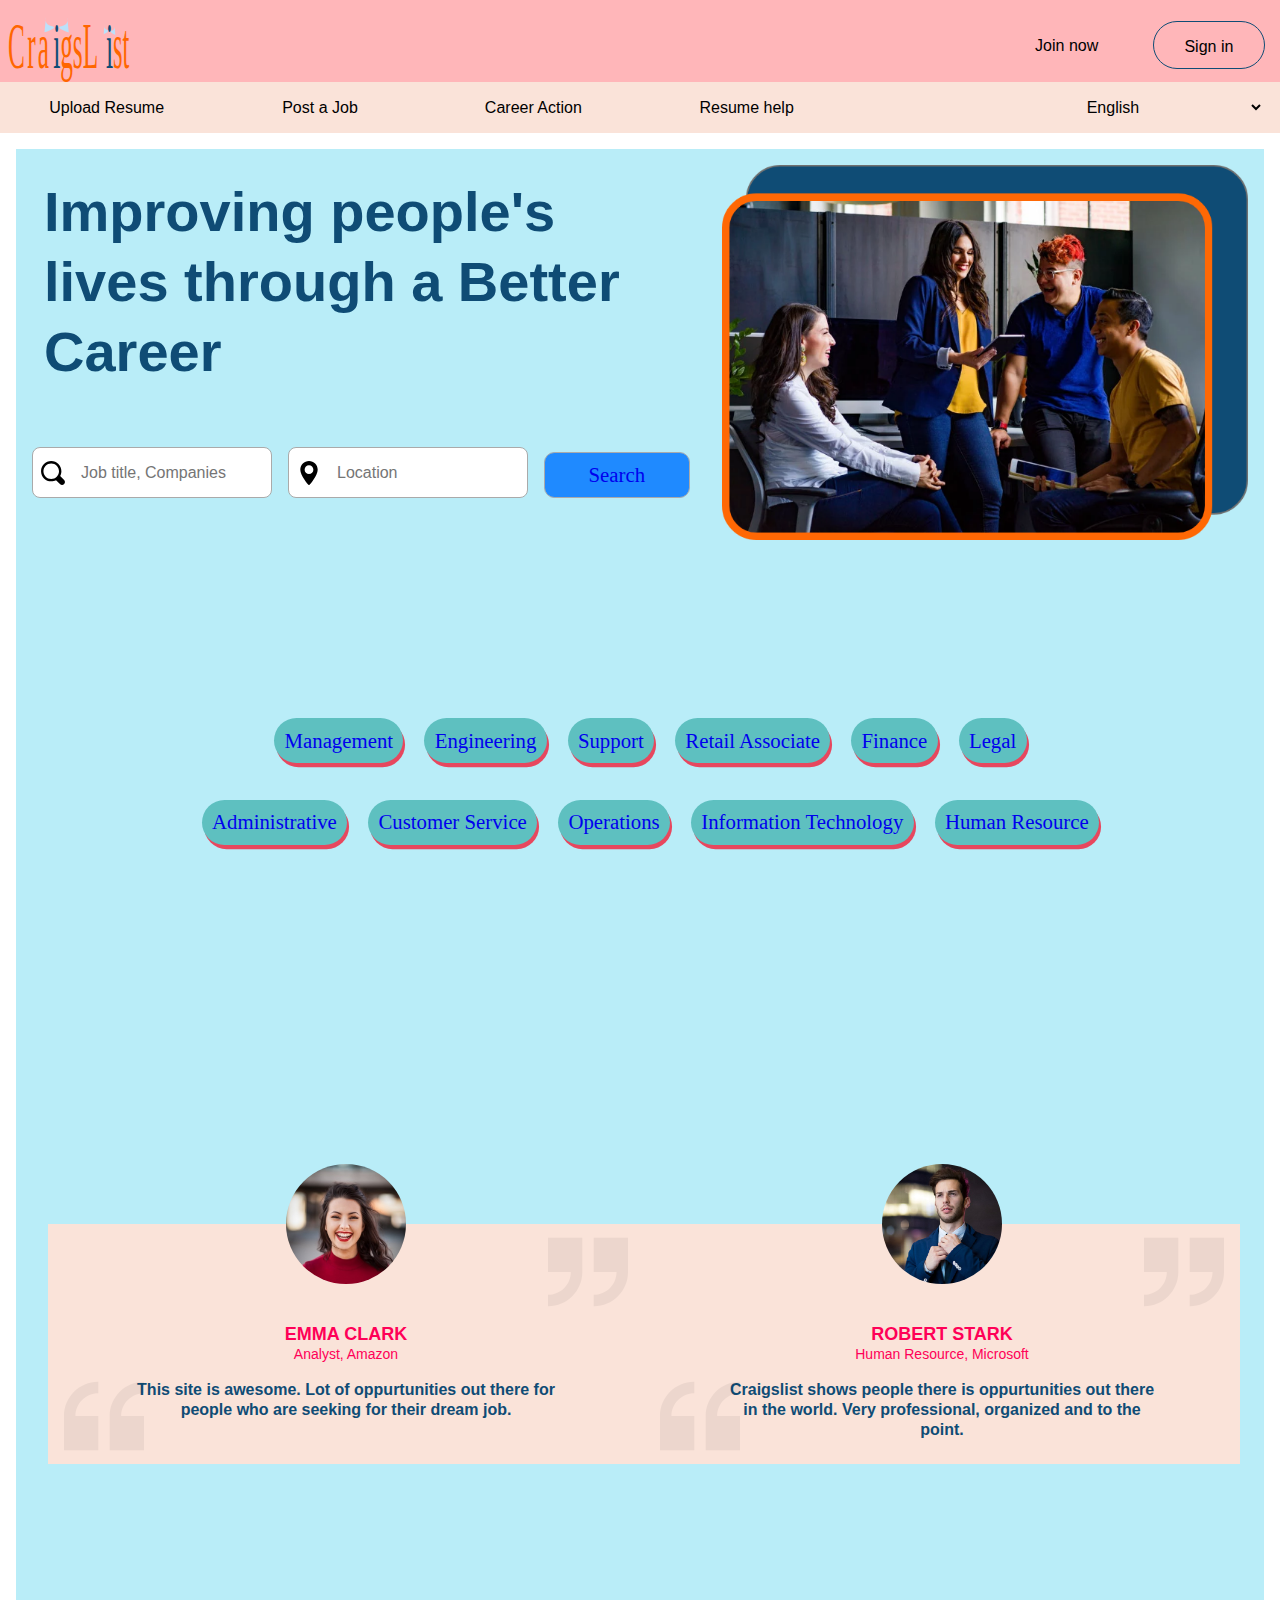
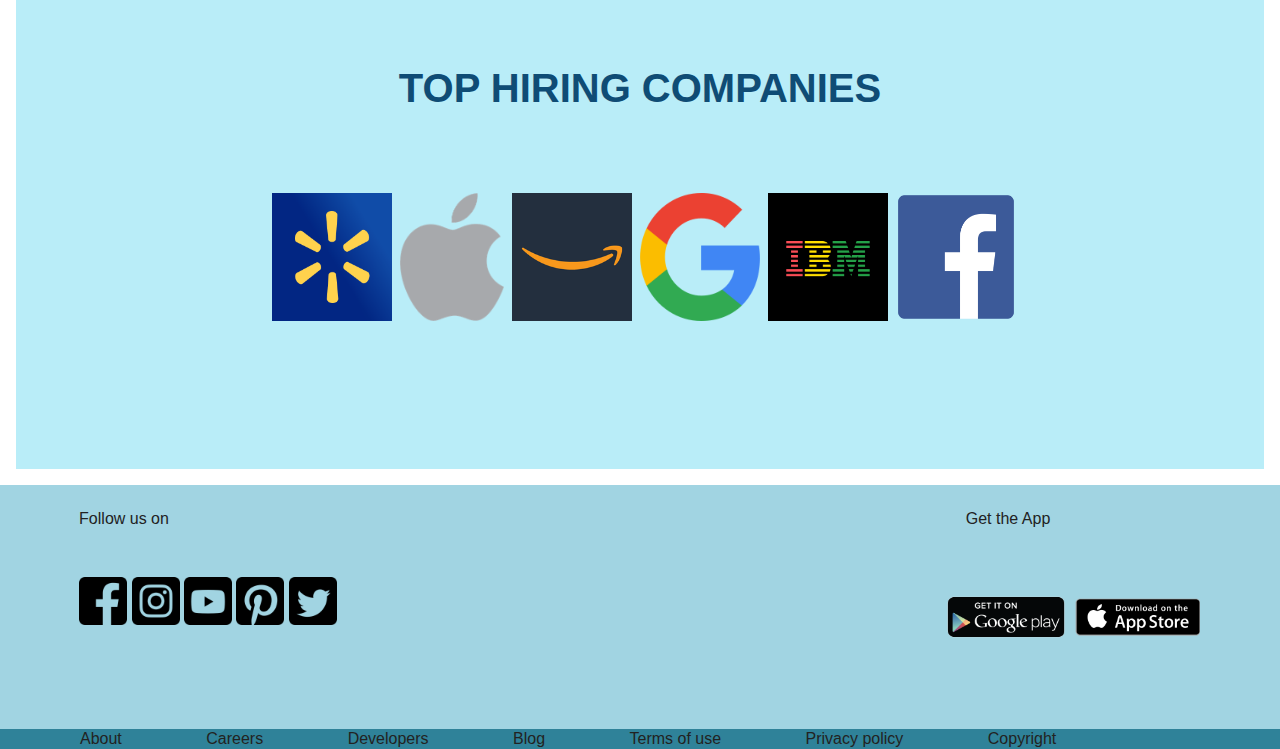
<file: index.html>
<!doctype html>
<html lang="en">
<head>
    <meta charset="utf-8">
    <meta name="viewport" content="width=device-width, initial-scale=1.0">
    <title>Craigslist</title>
    <meta name="author" content="Janusha Sridhar">
    <meta name="description" content="Job portal">
    <link rel="icon" href= "image/favicon.ico" type="image/x-icon">
    <link rel="stylesheet" href="css/reset.css">
    <link rel="stylesheet" href="css/main.css">
</head>
<body>
    <header>	
		<section class="container-header">
			<div class = "header-logo"><a href="index.html"><img class="logo" src="./image/logo.svg" alt="craigslist-logo"></a></div>
            <button type="submit" class = "header-join-now join-now">Join now</div>
            <button type="submit" class = "header-sign-in sign-in">Sign in</button>
		</section>
		<section class="container-menu">
            <button type="menu" class = "menu-upl-res menu-pane">Upload Resume</button>
            <button type="menu" class = "menu-post-job menu-pane">Post a Job</button>
            <button type="menu" class = "menu-career-act menu-pane">Career Action</button>
            <button type="menu" class = "menu-resume-help menu-pane">Resume help</button>
			<select id="language" class = "menu-language menu-pane" name="language">
				<option value="English">English</option>
				<option value="French">French</option>
				<option value="German">German</option>
			</select>
		</section>
	</header>
	<main>
        <div class="container-body">
			<div class = "body-search-tag">
				<div class =   "container-section-one"> 
					<section class = "quotes-search-section container-quotes-search ">
						<h1 class = "quotes-section quotes">Improving people's lives through a Better Career</h1>
						<article class = "search-section search-container">
							<input class="input-container input-field job" type="text" placeholder="Job title, Companies" name="job-title">		
							<input class="input-container input-field loc" type="text" placeholder="Location" name="location">
							<button type="submit" class=" button-container btn"><a href ="job-post.html" style="text-decoration: none;">Search</a></button>
						</article>
					</section>	
					<img src="./image/Group 48@2x.png" class = "image-section image" alt="team-picture"></a>
				</div>	
			</div>
			<section class = "body-pop-search">
				<div class="container-section-two">   
					<div class= "popular-button">
						<button type="submit" class="pop"><a href ="job-post.html" style="text-decoration: none;">Management</a></button>
						<button type="submit" class="pop"><a href ="job-post.html" style="text-decoration: none;">Engineering</a></button>
						<button type="submit" class=" pop"><a href ="job-post.html" style="text-decoration: none;">Support</a></button>
						<button type="submit" class=" pop"><a href ="job-post.html" style="text-decoration: none;">Retail Associate</a></button>
						<button type="submit" class=" pop"><a href ="job-post.html" style="text-decoration: none;">Finance</a></button>
						<button type="submit" class=" pop"><a href ="job-post.html" style="text-decoration: none;">Legal</a></button>
					</div>
					<div class= "popular-button">
						<button type="submit" class=" pop"><a href ="job-post.html" style="text-decoration: none;">Administrative</a></button>
						<button type="submit" class=" pop"><a href ="job-post.html" style="text-decoration: none;">Customer Service</a></button>
						<button type="submit" class=" pop"><a href ="job-post.html" style="text-decoration: none;">Operations</a></button>
						<button type="submit" class=" pop"><a href ="job-post.html" style="text-decoration: none;">Information Technology</a></button>
						<button type="submit" class=" pop"><a href ="job-post.html" style="text-decoration: none;">Human Resource</a></button>
					</div>
				</div>
			</section>	
			<section class = "body-reviews">
				<div class = "container-section-three">
					<div class = "container-box">
						<div class = "box">
							<div class="imagebox">
								<img src="./image/review-one.jpg">
							</div>
							<h4>emma clark</h4>
							<h6>analyst, amazon</h6>
							<p>This site is awesome. Lot of oppurtunities out there for people who are seeking for their dream job.</p>			
						</div>
						<div class = "box">
							<div class="imagebox">
								<img src="./image/review-two.jpeg">
							</div>
							<h4>robert stark</h4>
							<h6>human resource, microsoft</h6>
							<p>Craigslist shows people there is oppurtunities out there in the world. Very professional, organized and to the point.</p>
						</div>
					</div>
				</div>	
			</section>	
			<section class = "body-top-hiring">
				<div class="container-section-four">
					<h2 class = "top-hiring-title title">TOP HIRING COMPANIES</h2>
					<article class = "companies-flex">
						<img class="hiring-company-logo" src="./image/walmart-logo.png" alt="walmart-logo">
						<img class="hiring-company-logo" src="./image/apple-logo.png" alt="apple-logo">
						<img class="hiring-company-logo" src="./image/amazon-logo.png" alt="amazon-logo">
						<img class="hiring-company-logo" src="./image/google-logo.png" alt="google-logo">
						<img class="hiring-company-logo" src="./image/ibm-logo.png" alt="ibm-logo">
						<img class="hiring-company-logo" src="./image/facebook-logo.png" alt="facebook-logo">
					</article>
				</div>
			</section>
        </div>
	</main>
	<footer>
		<div class = "container-footer">
			<section class = "follow-us-section">
				<p class ="follow-us-title">Follow us on</p>
				<div class = "social-media-flex">
					<div><img class="social-media-logo" src="./image/Rounded_Facebook_svg-128.png" alt="facebook-logo"></article>
						<img class="social-media-logo" src="./image/Rounded_Instagram_svg-128.png" alt="instagram-logo">
						<img class="social-media-logo" src="./image/Rounded_Youtube3_svg-128.png" alt="youtube-logo">
						<img class="social-media-logo" src="./image/Rounded_Pinterest2_svg-128.png" alt="pinterest-logo">
						<img class="social-media-logo" src="./image/Rounded_Twitter5_svg-128.png" alt="twitter-logo">
					</div>
				</div>
			</section>
			<section class = "get-app-section">
				<p class ="download-app-title">Get the App<p>
				<article class = "download-app-flex">
					<div><img class="download-google-logo" src="./image/get-it-on-google-play-vector.png" alt="download-on-google-play">
						<img class="download-apple-logo" src="./image/download-on-the-app-store-badge.png" alt="download-on-app-store">
					</div>
				</article>
			</section>	
		</div>
		<nav class = "menu-section">
			<ul><li class = "menu-list">About</li>
				<li class = "menu-list">Careers</li>
				<li class = "menu-list">Developers</li>
				<li class = "menu-list">Blog</li>
				<li class = "menu-list">Terms of use</li>
				<li class = "menu-list">Privacy policy</li>
				<li class = "menu-list">Copyright</li>
			</ul>	
		</nav>
	</footer>
</body>
</html>
</file>
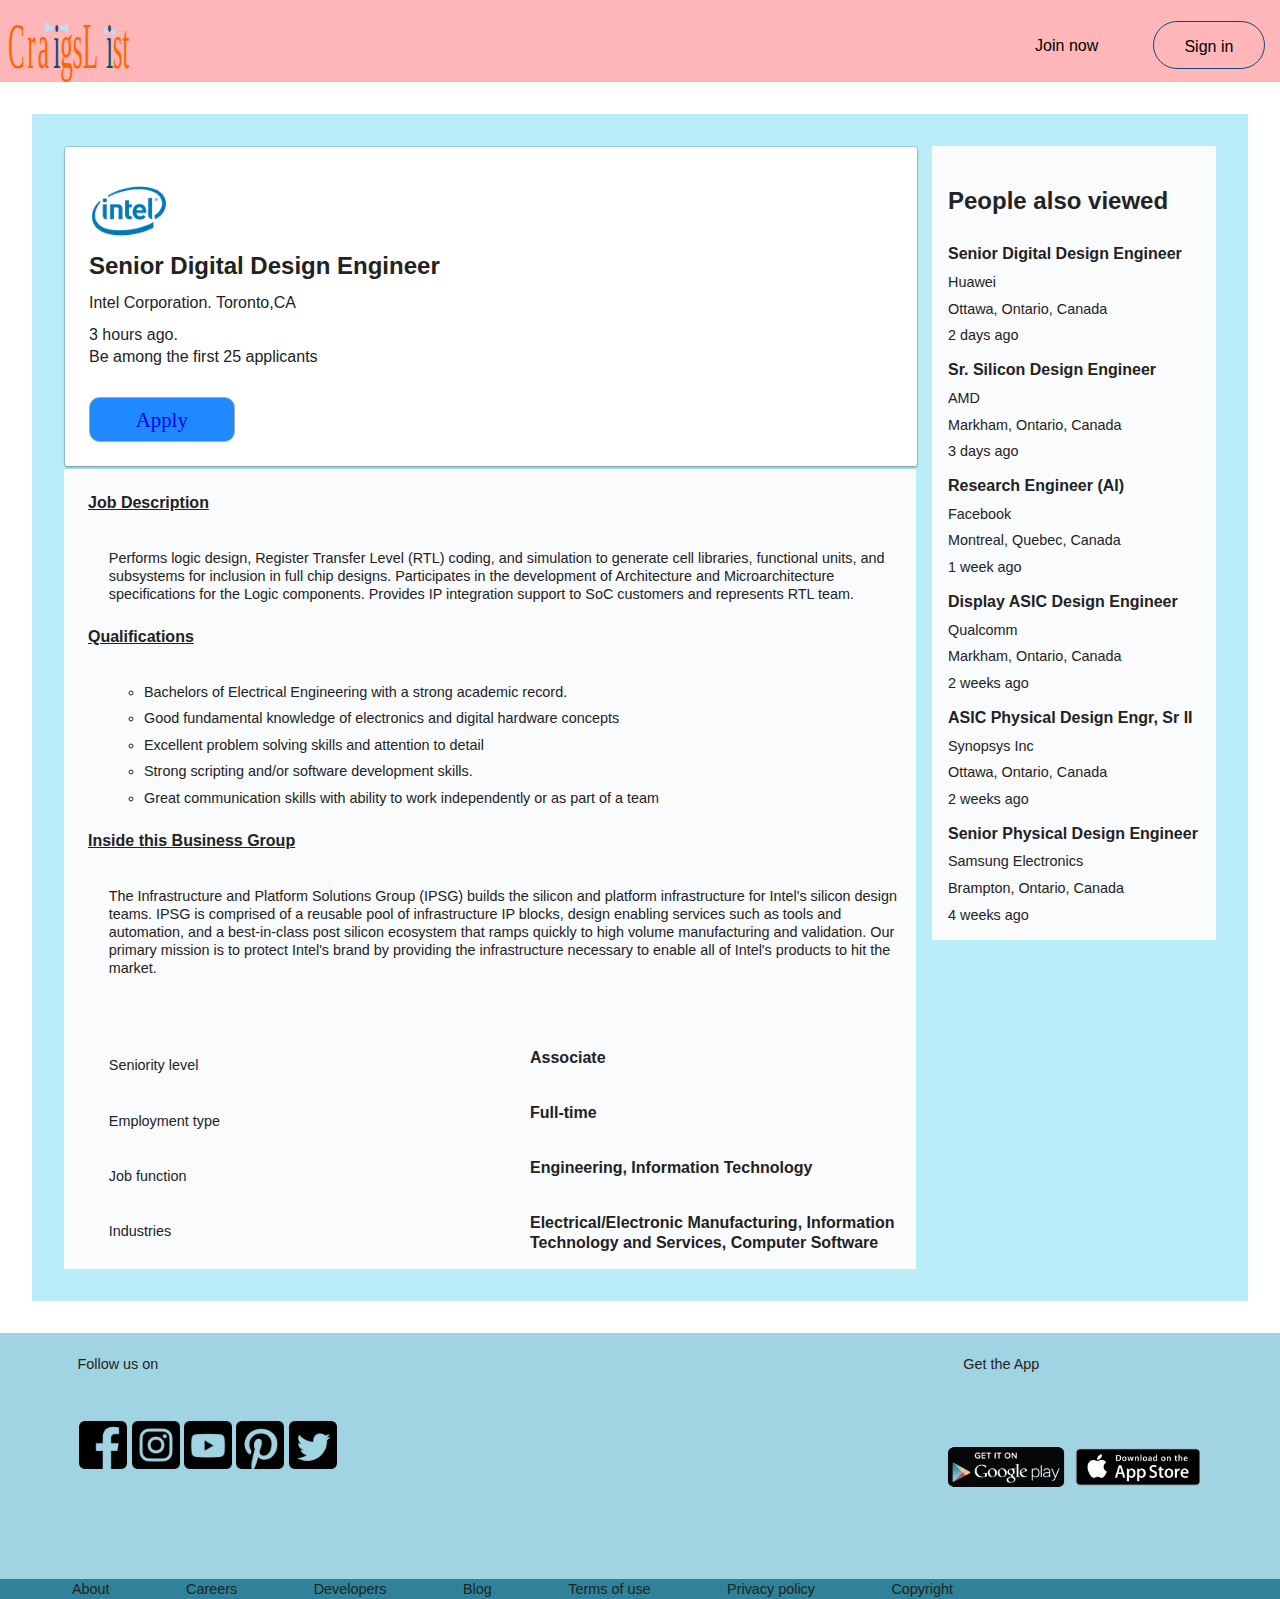
<file: job-detail.html>
<!doctype html>
<html lang="en">
<head>
    <meta charset="utf-8">
    <meta name="viewport" content="width=device-width, initial-scale=1.0">
    <title>Craigslist</title>
    <meta name="author" content="Janusha Sridhar">
    <meta name="description" content="Job portal">
    <link rel="icon" href= "image/favicon.ico" type="image/x-icon">
    <link rel="stylesheet" href="css/reset.css">
	<link rel="stylesheet" href="css/main.css">
	<link rel="stylesheet" href="css/detail.css">
</head>
<body>
    <header>	
		<section class="container-header">
			<div class = "header-logo"><a href="index.html"><img class="logo" src="./image/logo.svg" alt="craigslist-logo"></a></div>
            <button type="submit" class = "header-join-now join-now">Join now</div>
            <button type="submit" class = "header-sign-in sign-in">Sign in</button>
		</section> 	
	</header>
	<main>
		<section class="container-detail-body">
			<section class = "detail-column">
				<section class=" job-desc-header topcard topcard-content">
					<img class = "company-logo-design company-logo" src= "image/intel-logo.png" alt="intel-logo">
					<h4>Senior Digital Design Engineer</h4>
					<span class = topcard-company>Intel Corporation.</span>
					<span>Toronto,CA</span>
					<p class = topcard-time-row>3 hours ago.</p>
					<figcaption class = "topcard-applicants"> Be among the first 25 applicants</figcaption></p>
					<button type="submit" class=" apply-container apply button-container btn"><a href ="#" style="text-decoration: none;">Apply</a></button>
				</section>
				<section class = "container-desc">
					<h5 class = "desc-title"><u>Job Description</u></h5>
					<p class = "job-desc">Performs logic design, Register Transfer Level (RTL) coding, and simulation to generate cell libraries, functional units, and subsystems for inclusion in full chip designs. Participates in the development of Architecture and Microarchitecture specifications for the Logic components. Provides IP integration support to SoC customers and represents RTL team.</p>	
					<h5 class = "qual-title"><u>Qualifications</u></h5>
					<nav class = "qual-desc">
						<ul style="list-style-type:circle;">
							<li>Bachelors of Electrical Engineering with a strong academic record.</li>
							<li>Good fundamental knowledge of electronics and digital hardware concepts</li>
							<li>Excellent problem solving skills and attention to detail</li>
							<li>Strong scripting and/or software development skills.</li>
							<li>Great communication skills with ability to work independently or as part of a team</li>
						</ul>	
					</nav>
					<h5 class = "buis-grp-title"><u>Inside this Business Group</u></h5>
					<p class = "buis-grp">The Infrastructure and Platform Solutions Group (IPSG) builds the silicon and platform infrastructure for Intel's silicon design teams. IPSG is comprised of a reusable pool of infrastructure IP blocks, design enabling services such as tools and automation, and a best-in-class post silicon ecosystem that ramps quickly to high volume manufacturing and validation. Our primary mission is to protect Intel's brand by providing the infrastructure necessary to enable all of Intel's products to hit the market.</p>
					<p class = "level-title">Seniority level</p>
					<p class = "emp-type-title">Employment type</p>
					<h6 class = "level-desc">Associate</h6>
					<h6 class = "emp-type-desc">Full-time</h6>
					<p class = "job-func-title">Job function</p>
					<p class = "industry-title">Industries</p>
					<h6 class = "job-func-desc">Engineering, Information Technology</h6>					
					<h6 class = "industry-desc">Electrical/Electronic Manufacturing, Information Technology and Services, Computer Software</h6>
				</section>
			</section>
			<section class = "post-column">
				<section class = "container-viewed">
					<h4 class="viewed-title">People also viewed</h4>
					<h6 class="viewed-title">Senior Digital Design Engineer</h6>	
					<p>Huawei</p>
					<p>Ottawa, Ontario, Canada</p>
					<p>2 days ago</p>
					<h6 class="viewed-title">Sr. Silicon Design Engineer</h6>	
					<p>AMD</p>
					<p>Markham, Ontario, Canada</p>
					<p>3 days ago</p>
					<h6 class="viewed-title">Research Engineer (AI)</h6>	
					<p>Facebook</p>
					<p>Montreal, Quebec, Canada</p>
					<p>1 week ago</p>
					<h6 class="viewed-title">Display ASIC Design Engineer</h6>	
					<p>Qualcomm</p>
					<p>Markham, Ontario, Canada</p>
					<p>2 weeks ago</p>
					<h6 class="viewed-title">ASIC Physical Design Engr, Sr II</h6>	
					<p>Synopsys Inc</p>
					<p>Ottawa, Ontario, Canada</p>
					<p>2 weeks ago</p>
					<h6 class="viewed-title">Senior Physical Design Engineer</h6>	
					<p>Samsung Electronics</p>
					<p>Brampton, Ontario, Canada</p>
					<p>4 weeks ago</p>
				</section>
			</section>
		</section>	
	</main>
	<footer>
		<div class = "container-footer">
			<section class = "follow-us-section">
				<p class ="follow-us-title">Follow us on</p>
				<div class = "social-media-flex">
					<div><img class="social-media-logo" src="./image/Rounded_Facebook_svg-128.png" alt="facebook-logo"></article>
						<img class="social-media-logo" src="./image/Rounded_Instagram_svg-128.png" alt="instagram-logo">
						<img class="social-media-logo" src="./image/Rounded_Youtube3_svg-128.png" alt="youtube-logo">
						<img class="social-media-logo" src="./image/Rounded_Pinterest2_svg-128.png" alt="pinterest-logo">
						<img class="social-media-logo" src="./image/Rounded_Twitter5_svg-128.png" alt="twitter-logo">
					</div>
				</div>
			</section>
			<section class = "get-app-section">
				<p class ="download-app-title">Get the App<p>
				<article class = "download-app-flex">
					<div><img class="download-google-logo" src="./image/get-it-on-google-play-vector.png" alt="download-on-google-play">
						<img class="download-apple-logo" src="./image/download-on-the-app-store-badge.png" alt="download-on-app-store">
					</div>
				</article>
			</section>	
		</div>
		<nav class = "menu-section">
			<ul><li class = "menu-list">About</li>
				<li class = "menu-list">Careers</li>
				<li class = "menu-list">Developers</li>
				<li class = "menu-list">Blog</li>
				<li class = "menu-list">Terms of use</li>
				<li class = "menu-list">Privacy policy</li>
				<li class = "menu-list">Copyright</li>
			</ul>	
		</nav>
	</footer>
</body>
</html>
</file>
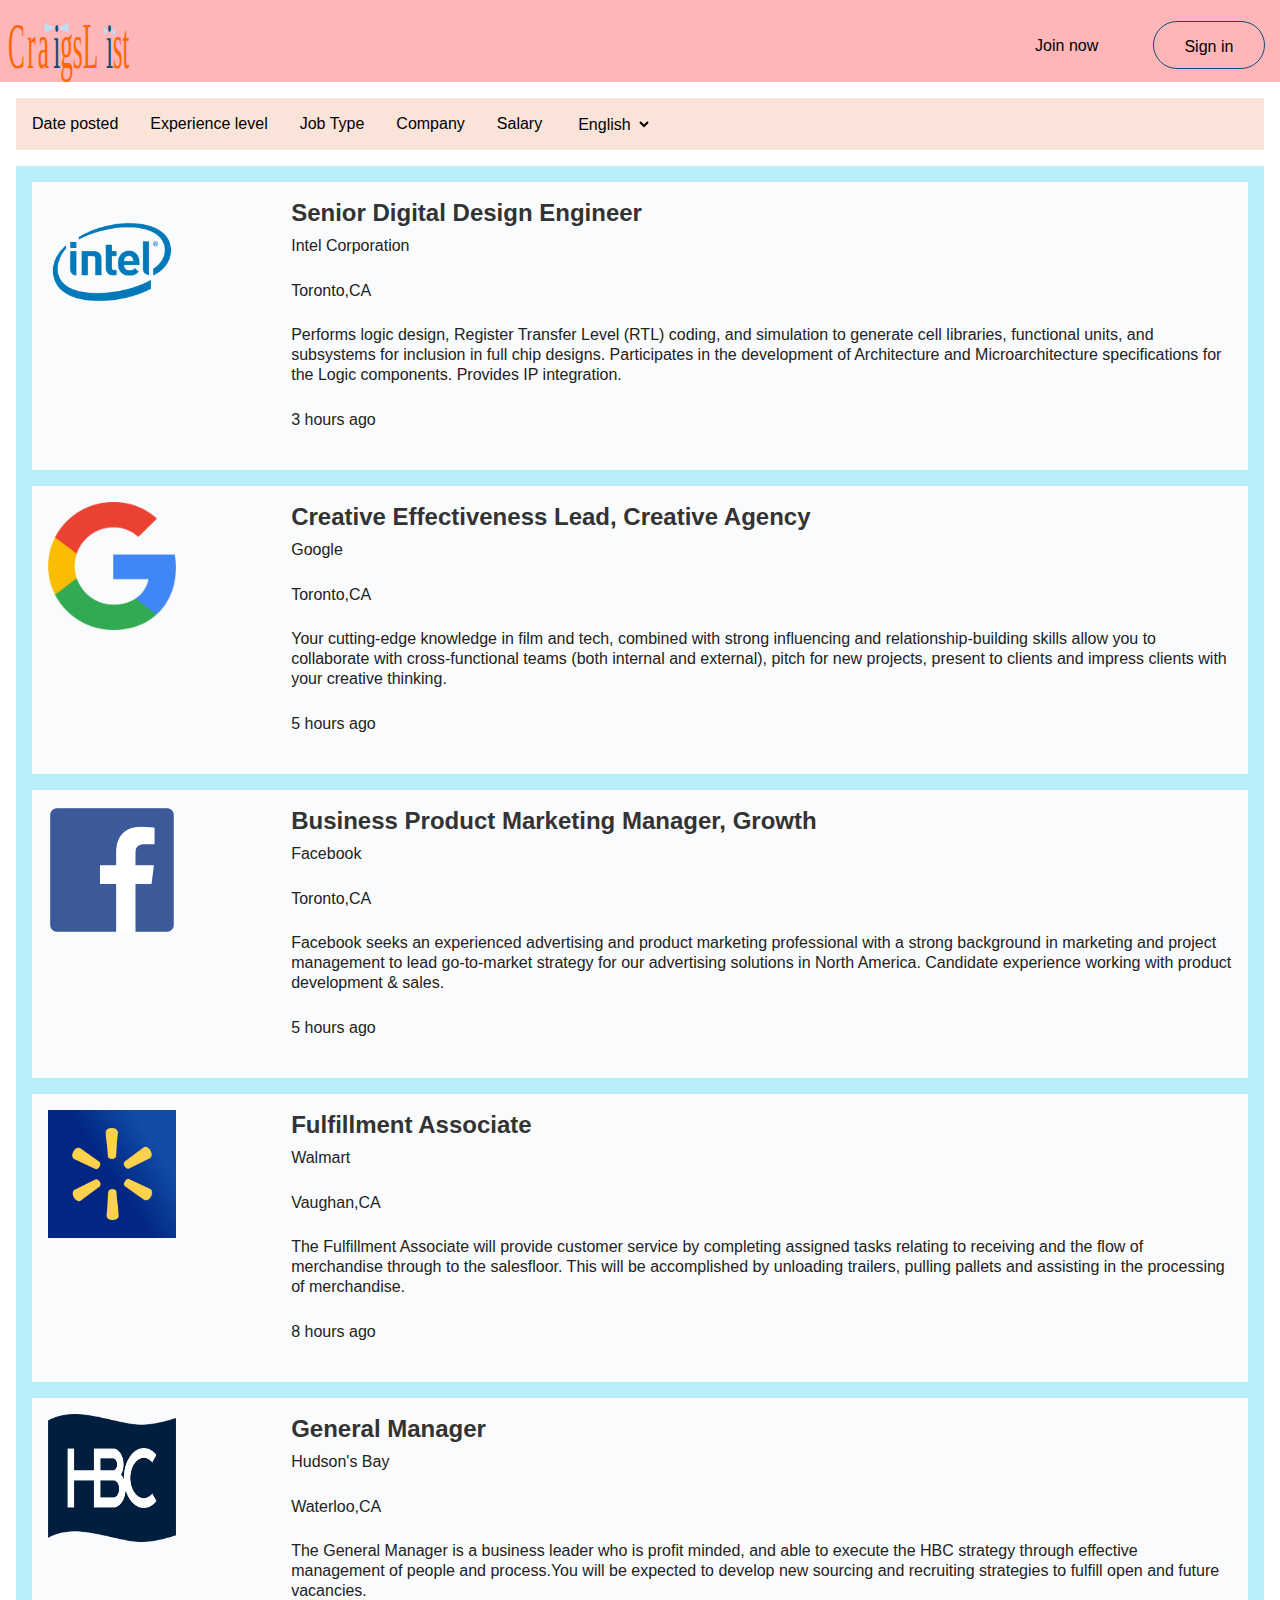
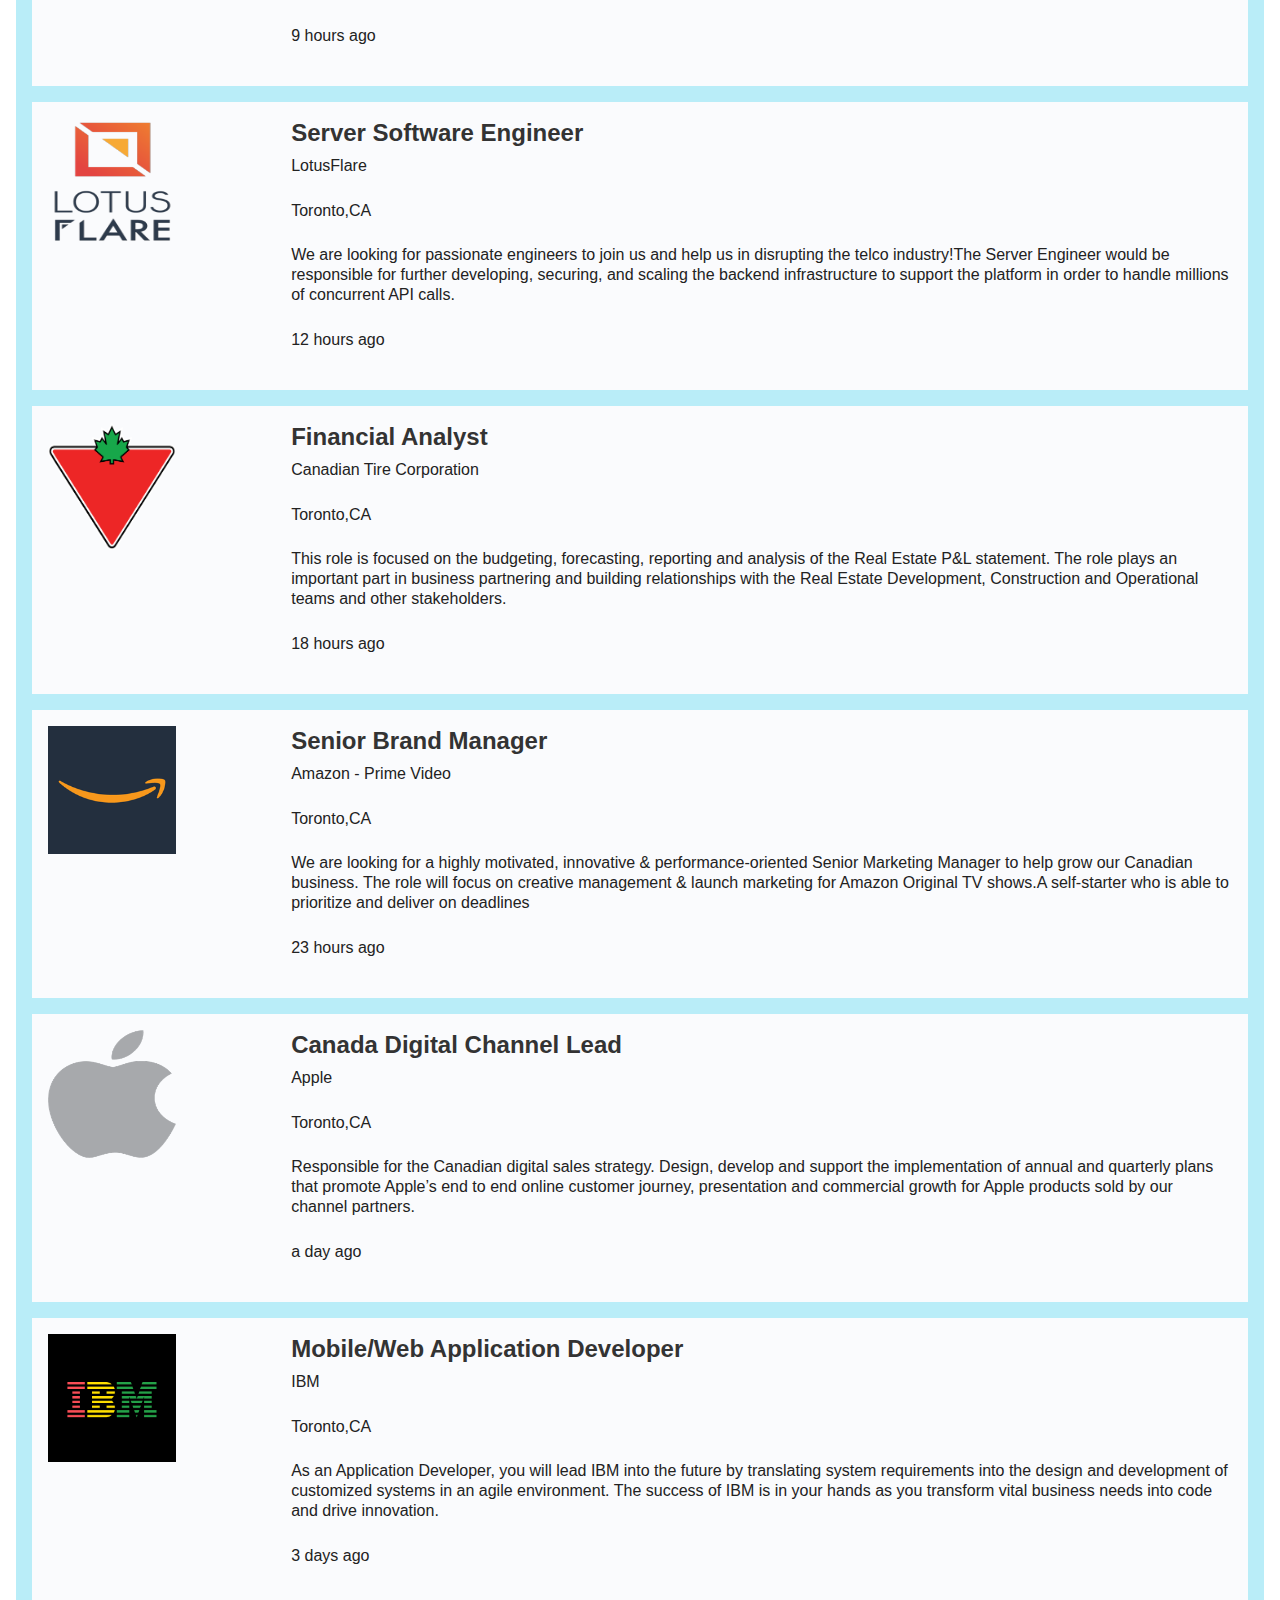
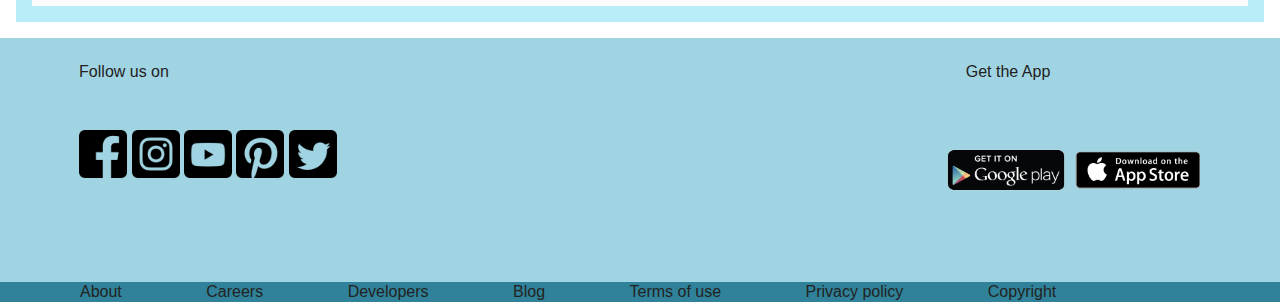
<file: job-post.html>
<!doctype html>
<html lang="en">
<head>
    <meta charset="utf-8">
    <meta name="viewport" content="width=device-width, initial-scale=1.0">
    <title>Craigslist</title>
    <meta name="author" content="Janusha Sridhar">
    <meta name="description" content="Job portal">
    <link rel="icon" href= "image/favicon.ico" type="image/x-icon">
    <link rel="stylesheet" href="css/reset.css">
    <link rel="stylesheet" href="css/main.css">
    <link rel="stylesheet" href="css/post.css">
</head>
<body>
    <header>	
		<section class="container-header">
			<div class = "header-logo"><a href="index.html"><img class="logo" src="./image/logo.svg" alt="craigslist-logo"></a></div>
            <button type="submit" class = "header-join-now join-now">Join now</div>
            <button type="submit" class = "header-sign-in sign-in">Sign in</button>
		</section>	
		<section class="container-filter">
            <div class = "date-filter menu-pane">Date posted</div>
            <div class = "experience-filter menu-pane">Experience level</div>
            <div class = "job-type-filter menu-pane">Job Type</div>
            <div class = "company-filter menu-pane">Company</div>
			<div class = "salary-filter menu-pane">Salary</div>
			<select id="language" class = "menu-language menu-pane" name="language">
				<option value="English">English</option>
				<option value="French">French</option>
				<option value="German">German</option>
			</select>
		</section>
	</header>
	<main>		 
		<section class="container-post-body">
			<section class = "post-one">
				<article class = "container-job">
					<img class = "company-logo-design company-logo" src= "image/intel-logo.png" alt="intel-logo">
					<h3 class = "company-post-design company-post"><a href = "job-detail.html" style="text-decoration: none; color: #333;">Senior Digital Design Engineer</a></h3>
					<p class = "company-name">Intel Corporation</p>
					<p class = "company-loc">Toronto,CA</p>
					<p class = "post-brief">Performs logic design, Register Transfer Level (RTL) coding, and simulation to generate cell libraries, functional units, and subsystems for inclusion in full chip designs. Participates in the development of Architecture and Microarchitecture specifications for the Logic components. Provides IP integration.</p>
					<p class = "post-time">3 hours ago</p>
				</article>		
			</section>
			<section class = "post-two">
				<article class = "container-job">
					<img class = "company-logo-design company-logo" src= "image/google-logo.png" alt="google-logo">
					<h3 class = "company-post-design company-post"><a href = "job-detail.html" style="text-decoration: none; color: #333;">Creative Effectiveness Lead, Creative Agency</a></h3>
					<p class = "company-name">Google</p>
					<p class = "company-loc">Toronto,CA</p>
					<p class = "post-brief">Your cutting-edge knowledge in film and tech, combined with strong influencing and relationship-building skills allow you to collaborate with cross-functional teams (both internal and external), pitch for new projects, present to clients and impress clients with your creative thinking.</p>
					<p class = "post-time">5 hours ago</p>
				</article>
			</section>	
			<section class = "post-three">
				<article class = "container-job">
					<img class = "company-logo-design company-logo" src= "image/facebook-logo.png" alt="facebook-logo">
					<h3 class = "company-post-design company-post"><a href = "job-detail.html" style="text-decoration: none; color: #333;">Business Product Marketing Manager, Growth</a></h3>						
					<p class = "company-name">Facebook</p>
					<p class = "company-loc">Toronto,CA</p>
					<p class = "post-brief">Facebook seeks an experienced advertising and product marketing professional with a strong background in marketing and project management to lead go-to-market strategy for our advertising solutions in North America. Candidate experience working with product development & sales.</p>
					<p class = "post-time">5 hours ago</p>
				</article>
			</section>
			<section class = "post-four">
				<article class = "container-job">
					<img class = "company-logo-design company-logo" src= "image/walmart-logo.png" alt="walmart-logo">
					<h3 class = "company-post-design company-post"><a href = "job-detail.html" style="text-decoration: none; color: #333;">Fulfillment Associate</a></h3>
					<p class = "company-name">Walmart</p>
					<p class = "company-loc">Vaughan,CA</p>
					<p class = "post-brief">The Fulfillment Associate will provide customer service by completing assigned tasks relating to receiving and the flow of merchandise through to the salesfloor. This will be accomplished by unloading trailers, pulling pallets and assisting in the processing of merchandise.</p>
					<p class = "post-time">8 hours ago</p>
				</article>
			</section>
			<section class = "post-five">
				<article class = "container-job">
					<img class = "company-logo-design company-logo" src= "image/hudson-bay-logo.png" alt="hudson-bay-logo">
					<h3 class = "company-post-design company-post"><a href = "job-detail.html" style="text-decoration: none; color: #333;">General Manager</a></h3>
					<p class = "company-name">Hudson's Bay</p>
					<p class = "company-loc">Waterloo,CA</p>
					<p class = "post-brief">The General Manager is a business leader who is profit minded, and able to execute the HBC strategy through effective management of people and process.You will be expected to develop new sourcing and recruiting strategies to fulfill open and future vacancies. </p>
					<p class = "post-time">9 hours ago</p>
				</article>
			</section>
			<section class = "post-six">
				<article class = "container-job">
					<img class = "company-logo-design company-logo" src= "image/lotusflare-logo.png" alt="lotusflare-logo">
					<h3 class = "company-post-design company-post"><a href = "job-detail.html" style="text-decoration: none; color: #333;">Server Software Engineer</a></h3>
					<p class = "company-name">LotusFlare</p>
					<p class = "company-loc">Toronto,CA</p>
					<p class = "post-brief">We are looking for passionate engineers to join us and help us in disrupting the telco industry!The Server Engineer would be responsible for further developing, securing, and scaling the backend infrastructure to support the platform in order to handle millions of concurrent API calls. </p>
					<p class = "post-time">12 hours ago<p>
				</article>
			</section>
			<section class = "post-seven">
				<article class = "container-job">
					<img class = "company-logo-design company-logo" src= "image/canadian-tire.png" alt="canadian-tire-logo">
					<h3 class = "company-post-design company-post"><a href = "job-detail.html" style="text-decoration: none; color: #333;">Financial Analyst</a></h3>
					<p class = "company-name">Canadian Tire Corporation</p>
					<p class = "company-loc">Toronto,CA</p>
					<p class = "post-brief">This role is focused on the budgeting, forecasting, reporting and analysis of the Real Estate P&L statement. The role plays an important part in business partnering and building relationships with the Real Estate Development, Construction and Operational teams and other stakeholders.</p>
					<p class = "post-time">18 hours ago</p>
				</article>
			</section>
			<section class = "post-eight">
				<article class = "container-job">
					<img class = "company-logo-design company-logo" src= "image/amazon-logo.png" alt="amazon-logo">
					<h3 class = "company-post-design company-post"><a href = "job-detail.html" style="text-decoration: none; color: #333;">Senior Brand Manager</a></h3>
					<p class = "company-name">Amazon - Prime Video</p>
					<p class = "company-loc">Toronto,CA</p>
					<p class = "post-brief">We are looking for a highly motivated, innovative & performance-oriented Senior Marketing Manager to help grow our Canadian business. The role will focus on creative management & launch marketing for Amazon Original TV shows.A self-starter who is able to prioritize and deliver on deadlines </p>
					<p class = "post-time">23 hours ago</p>
				</article>
			</section>
			<section class = "post-nine">
				<article class = "container-job">
					<img class = "company-logo-design company-logo" src= "image/apple-logo.png" alt="apple-logo">
					<h3 class = "company-post-design company-post"><a href = "job-detail.html" style="text-decoration: none; color: #333;">Canada Digital Channel Lead</a></h3>
					<p class = "company-name">Apple</p>
					<p class = "company-loc">Toronto,CA</p>
					<p class = "post-brief">Responsible for the Canadian digital sales strategy. Design, develop and support the implementation of annual and quarterly plans that promote Apple’s end to end online customer journey, presentation and commercial growth for Apple products sold by our channel partners.</p>
					<p class = "post-time">a day ago</p>
				</article>
			</section>
			<section class = "post-ten">
				<article class = "container-job">
					<img class = "company-logo-design company-logo" src= "image/ibm-logo.png" alt="ibm-logo">
					<h3 class = "company-post-design company-post"><a href = "job-detail.html" style="text-decoration: none; color: #333;">Mobile/Web Application Developer</a></h3>
					<p class = "company-name">IBM</p>
					<p class = "company-loc">Toronto,CA</p>
					<p class = "post-brief">As an Application Developer, you will lead IBM into the future by translating system requirements into the design and development of customized systems in an agile environment. The success of IBM is in your hands as you transform vital business needs into code and drive innovation.</p>
					<p class = "post-time">3 days ago</p>
				</article>
			</section>
		</section>
	</main>		
    <footer>
		<div class = "container-footer">
			<div class = "follow-us-section">
				<div class ="follow-us-title">Follow us on</div>
					<div class = "social-media-flex">
						<div><img class="social-media-logo" src="./image/Rounded_Facebook_svg-128.png" alt="facebook-logo"></a>
							<img class="social-media-logo" src="./image/Rounded_Instagram_svg-128.png" alt="instagram-logo"></a>
							<img class="social-media-logo" src="./image/Rounded_Youtube3_svg-128.png" alt="youtube-logo"></a>
							<img class="social-media-logo" src="./image/Rounded_Pinterest2_svg-128.png" alt="pinterest-logo"></a>
							<img class="social-media-logo" src="./image/Rounded_Twitter5_svg-128.png" alt="twitter-logo"></a>
						</div>
					</div>
				</div>
				<div class = "get-app-section">
					<div class ="download-app-title">Get the App</div>
						<div class = "download-app-flex">
							<div><img class="download-google-logo" src="./image/get-it-on-google-play-vector.png" alt="download-on-google-play"></a>
								<img class="download-apple-logo" src="./image/download-on-the-app-store-badge.png" alt="download-on-app-store"></a>
							</div>
						</div>	
					</div>	
				</div>
				<div class = "menu-section">
					<li class = "menu-list">About</li>
					<li class = "menu-list">Careers</li>
					<li class = "menu-list">Developers</li>
					<li class = "menu-list">Blog</li>
					<li class = "menu-list">Terms of use</li>
					<li class = "menu-list">Privacy policy</li>
					<li class = "menu-list">Copyright</li>
				</div>
			</div>	
		</div>
	</footer>
</body>
</html>
</file>
<file: css/main.css>
/*-----ROOTS---*/

:root {
  --main-col: #B9EDF8;
  --head-col: #ffb6b9;
  --navbl-col: #0f4c75;
  --menu-col: #fae3d9;
  --btn-col: #1F8AFF;
  --pop-col: #5ec0c0;
  --shad-col: #E7475E;
  --dpink-col: #ff0057;
  --flogo-col: #a1d4e2;
  --fmen-col: #2F8299;
}

/* This works for 400-mobile version */
/* header */
.logo {
	background-size: contain;
  width: 6em;
	height: auto;
	margin-left: 0.5em;
	background-position: center;
	padding-top: 0.7em;
}
.container-header {
  display: grid;
  grid-template-rows: 1fr;
  grid-template-columns: 7fr 1fr 1fr;
  background-color: var(--head-col);
}
.header-logo{
  grid-row-start: 1;	
  grid-row-end: 1;
  grid-column-start: 1;
  grid-column-end: 2;
}
.header-join-now{
  grid-row-start: 1;
  grid-row-end: 1;
  grid-column-start: 2;
  grid-column-end: 3;
  justify-self: center;
  padding-top: 2em;
}
.header-sign-in{
  grid-row-start: 1;
  grid-row-end: 1;
  grid-column-start: 3;
  grid-column-end: 4;
  justify-self: center;
  padding-top: 2em;
}
.sign-in{
	border-radius: 25px;
	border: 0.1em solid var(--navbl-col);
  padding: 1em;
  margin:0.5em;
  width: 7em;
  height: 3em;
  margin-top: 1.3em;
  cursor: pointer;
  background-color: var(--head-col);
}
.join-now{
  border: 0em;
  padding: 1em;
  margin:0.5em;
  width: 7em;
  height: 3em;
  margin-top: 1.3em;
  background-color: var(--head-col);
  color: black;
  cursor: pointer;
}
.container-menu {
  background-color: var(--menu-col);
  display: grid;
  grid-template-rows: 1fr;
  grid-template-columns: 1fr 1fr 1fr 1fr 1fr 1fr;
}
/* menu */
.menu-pane{
  border: 0em;
  width:auto;
  height: auto;
  background-color: var(--menu-col);
  color: black;
	cursor: pointer;
	margin: 1em;
  font-size: 0.5em;
}
.menu-upl-res{
  grid-row-start: 1;
  grid-row-end: 2;
  grid-column-start: 1;
  grid-column-end: 2;
}
.menu-post-job{
  grid-row-start: 1;
  grid-row-end: 2;
  grid-column-start: 2;
  grid-column-end: 3;
}
.menu-career-act{
  grid-row-start: 1;
  grid-row-end: 2;
  grid-column-start: 3;
  grid-column-end: 4;
}
.menu-resume-help{
  grid-row-start: 1;
  grid-row-end: 2;
  grid-column-start: 4;
  grid-column-end: 5;
}
.menu-language{
  grid-row-start: 1;
  grid-row-end: 2;
  grid-column-start: 6;
  grid-column-end: 7;
}
/* body */
.container-body{
  background-color: var(--main-col);
  display: grid;
  grid-template-rows: 1fr 1fr 1fr 1fr;
  grid-template-columns: 1fr;
  margin: 1em;
	grid-gap: 1em;
	height: 120em;
}
.body-search-tag{
  grid-row-start: 1;
  grid-row-end: 2;
  grid-column-start: 1;
  grid-column-end: 2;
}
.body-pop-search{
  grid-row-start: 2;
  grid-row-end: 3;
  grid-column-start: 1;
  grid-column-end: 2;
}
.body-reviews{
  grid-row-start: 3;
  grid-row-end: 4;
  grid-column-start: 1;
  grid-column-end: 2;
}
.body-top-hiring{
  grid-row-start: 4;
  grid-row-end: 5;
  grid-column-start: 1;
  grid-column-end: 2;
}
/* section one layout for search,image and quote */
.container-section-one {
  display: grid;
  grid-template-rows: 1fr;
  grid-template-columns: 1fr 8fr;
  grid-gap: 1em;
}
.quotes-search-section{
	grid-row-start: 1;
  grid-row-end: 2;
  grid-column-start: 1;
  grid-column-end: 2;
}
.image-section{
	grid-row-start: 1;
  grid-row-end: 2;
  grid-column-start: 2;
	grid-column-end: 3;
}
.image{
	width: 100em;
}
.container-quotes-search{
  display: grid;
  grid-template-rows: 1fr 1fr;
  grid-template-columns: 1fr;
}
.quotes-section{
  grid-row-start: 1;
  grid-row-end: 2;
  grid-column-start: 1;
  grid-column-end: 2;
}
.quotes{
  color: var(--navbl-col);
	font-size: 1em;
}
.search-section{
  grid-row-start: 2;
  grid-row-end: 3;
  grid-column-start: 1;
  grid-column-end: 2;
}
.search-container{
  display: grid;
  height: 5em;
  grid-template-rows: 1fr 1fr 1fr;
  grid-template-columns: 1fr;
  padding-left: 2em;
	flex-grow: 1;
  border-radius: 0.5em;
  line-height: 0.5em;
}
.input-container{
	display: flex;
	flex-direction: column;
}
.input-field{
	width: 15em;
  background-size: auto 1.5em;
  background-repeat: no-repeat;
  background-position: 0.5em center;
  padding-left: 3em;
  flex-grow: 1;
  border-radius: 0.5em;
	line-height: 2.5em;
	margin-top: 1em;
}
.job{
  background-image: url(../image/search-icon.svg);
}
.loc{
  background-image: url(../image/location-logo.svg);
}
.button-container{
  display: flex;
  border-radius: 0.5em;
	width: 7em;
}
.btn{
  background-color: var(--btn-col);
  justify-content: center;
  font-family: serif;
  font-weight: 100;
	font-size: 1.3em;
	line-height: 2em;
	margin-top: 1em;
}
/* section two for popular searches */
.container-section-two {
  display: grid;
  grid-template-rows: 1fr;
  grid-template-columns: 1fr;
  grid-gap: 1em;
}
.popular-button{
  display: flex;
  flex-direction: column;
	justify-content: space-around;
	flex-wrap: wrap;
	margin: auto;
}
.pop{
  background-color: var(--pop-col);
  font-family: serif;
  font-weight: 100;
  font-size: 1.3em;
  border-radius: 1.5em;
	border: 0;
	padding: 0.5em;
	margin-top: 1em;
	margin-bottom: 0em;
  box-shadow: 0.1em 0.2em var(--shad-col);
}
/* section three for reviews */
.container-box{
	margin-top: 4em;
	width:20em;
	display: grid;
	grid-template-columns: repeat(auto-fit, minmax(460px, 1fr));
	padding-left: 2em;
}	
.container-box .box{
  position: relative;
  height: 15em;
  transition: 0.5s;
  text-align: center;
  background: var(--menu-col); 
  width: 70%;
}
.container-box .box:hover{
  background: var(--navbl-col);
}
.container-box .box p {
  padding: 0;
  transition: 0.5s;
  color: var(--navbl-col);
  font-weight:600;
  font-size: 1em;
} 
.container-box .box h4{
  color: var(--dpink-col);
  margin: 2.5em 0 0;
  padding: 0;
  transition: 0.5s;
  font-size: 14px;
  font-weight: 700;
  line-height: 2em;
  text-transform: capitalize;
}
.container-box .box h6{
  color: var(--dpink-col);
  font-size: 10px;
  font-weight: 500;
  line-height: 2em;
  text-transform: capitalize;
}
 .container-box .box:hover p,
.container-box .box:hover h4,
.container-box .box:hover h6 {
  color: #fff;
}
.container-box .box .imagebox {
  position: absolute;
  top: -50px;
  left: 40%;
  transform: translateX(-50%, -50%);
  width:80px;
  height: 80px;
  border-radius: 50%;
  overflow: hidden;
}
.container-box .box::before
{
  content:'';
  position: absolute;
  top: 0.5em;
  right: 1em;
  width: 1em;
  height:1em;
  background: url(../image/quote-logo.svg);
  background-size: cover;
  opacity:0.05;
  pointer-events: none;
  transition: 0.5s;
} 
.container-box .box:hover:before
{
  transform: translateY(-1em);
  opacity: 1;
}
.container-box .box::after
{
  content:'';
  position: absolute;
  bottom: 0.5em;
  left: 1em;
  width: 1em;
  height:1em;
  background: url(../image/quote-logo.svg);
  background-size: cover;
  opacity:0.05;
  pointer-events: none;
  transition: 0.5s;
  transform: rotate(180deg) translateY(0em);
} 
.container-box .box:hover:after
{
  transform: rotate(180deg) translateY(-1em);
  opacity: 1;
}
/* section four for top hiring  */
.container-section-four{
  display: grid;
  grid-template-rows: 1fr;
  grid-template-columns: 1fr;
}
.top-hiring-title{
  grid-row-start: 1;
  grid-row-end: 1;
  grid-column-start: 1;
  grid-column-end: 2;
}
.title{
  justify-self: center;
  color: var(--navbl-col);
  font-size: 1.5em;
  margin-top: 1em;
  padding-bottom: 2em;
}
.companies-flex{
  display: flex;
  flex-direction: row;
  justify-content: center;
}
.hiring-company-logo{
  background-size: contain;
  max-width: 3.5em;
  max-height: 3.5em;
  margin: 0;
  background-position: center;
  padding-left: 0.5em;
}
/* footer - social media icons */
.container-footer{
  background-color: var(--flogo-col);
  display: grid;
  grid-template-rows: 1fr;
  grid-template-columns: 1fr 1fr 1fr;
  grid-gap: 1em; 
}
.follow-us-section{
  grid-row-start: 1;
  grid-row-end: 1;
  grid-column-start: 1;
  grid-column-end: 2;
  justify-self: left;  
}
.get-app-section{
  grid-row-start: 1;
  grid-row-end: 1;
  grid-column-start: 3;
  grid-column-end: 4;
  justify-self: right;
}
.follow-us-title{
  padding-top: 1.5em;
  padding-left: 1em;
  align-content: center;
}
.download-app-title{
  padding-top: 1.5em;
  align-content: center;
}
.social-media-logo{
  background-size: contain;
  max-width: 1em;
  max-height: 1em;
  margin: 0;
  background-position: left;
  margin-top: 1em;
  margin-left: 0.2em;
}
.download-google-logo{
  background-size: contain;
  width: auto;
  height: 3em;
  margin-bottom: 1.5em;
}
.download-apple-logo{
  background-size: contain;
  width: auto;
  height: 3em;
  margin-bottom: 1.5em; 
}
/* footer menu section */
.menu-section{
  background-color: var(--fmen-col);
 }
.menu-list{
  color: #222;
  display: inline-flex;
  flex-direction: row;
  margin-inline-start: 1em;
  justify-content: space-around;
  text-align: center;
}
  /* This works for desktop version */
	@media (min-width: 900px) {

		.logo {
			width: 8em;
		}
		.menu-pane{
			padding: 0em;
			font-size: 1em;
		}
		.quotes{
			margin: 0.5em;
			color: var(--navbl-col);
			font-size: 3.5em;
		}
		.search-container{
			display: grid;
			height: 5em; 
			grid-template-rows: 1fr 1fr 1fr;
			grid-template-columns: repeat(3, 1fr);
			padding: 1em;
			grid-gap: 1em;
		}
		.button-container{
			flex-grow: 0.1;
		}
		.image{
			padding: 1em 1em 1em 0em;
		}
		.popular-button{
			display: flex;
			flex-direction: row;
			justify-self: center;
		}
		.pop{
			margin-left: 1em;
		}
		.container-section-three{
      display: grid;
      grid-template-rows: 1fr;
      grid-template-columns: 1fr;
    }  
		.container-box{
			width: auto;
			height: 200px;
			display: inline-flex;
			padding-right:1.5em;
		}
		.container-box .box{
			padding: 5em 4em;
		}
		.container-box .box p {
			margin: 1em;
			padding: 0;
			font-weight:600;
			font-size: 1em;
		} 
		.container-box .box h4{
			margin: 20px 0 0;
			padding: 0;
			transition: 0.5s;
			font-size: 18px;
			font-weight: 700;
			line-height: 20px;
			text-transform: uppercase;
		}
		.container-box .box h6{
			font-size: 14px;
			font-weight: 500;
			line-height: 20px;
			text-transform: capitalize;
		}
		.container-box .box .imagebox {
			position: absolute;
			top: -60px;
			left: 40%;
			transform: translateX(-30%, -30%);
			width:120px;
			height: 120px;
		}
		.container-box .box::before
		{
			right: 1em;
			width: 80px;
			height:80px;
		}
		.container-box .box::after
		{
			left: 1em;
			width: 80px;
			height:80px;
		}
		.hiring-company-logo{
			max-width: 8em;
			max-height: 8em;
		}
		.title{
			font-size: 2.5em;
		}
		.follow-us-section{
			justify-self: center;  
		}
		.get-app-section{
			justify-self: center;
		}
		.follow-us-title{
			padding-top: 1.5em;
			align-content: center;
		}
		.download-app-title{
			padding: 1.5em;
			align-content: center;
    }
		.social-media-flex{
			display: flex;
			flex-direction: row;
			justify-items: left;
			padding: 1em;
			padding-top: 3em;
		}
		.social-media-logo{
			background-size: contain;
			max-width: 3em;
			max-height: 3em;
			margin: 0;
			background-position: left;
		}
		.download-app-flex{
			display: flex;
			flex-direction: row;
			justify-content: center;
			padding-bottom: 1.5em;
		}
		.download-google-logo{
			height: 8em;
		}
		.download-apple-logo{
			height: 8em;
		}
		.menu-list{
			display: inline;
			margin-inline-start: 5em;
			justify-content: space-evenly;
			text-align: center;
		}
	}
</file>
<file: css/detail.css>
/*-----ROOTS---*/

:root {
  --main-col: #B9EDF8;
  --cont-col: #fafbfd;
  --top-col:#fff;
}



/* This works for 400-mobile version */
/* Body layout */
.container-detail-body {
  background-color: var(--main-col);
  height: 125em;
  display: grid;
  grid-template-rows: 1fr 1fr;
  grid-template-columns: 1fr;
  margin: 1em; 
  padding: 1em;
  grid-gap: 1em;
}
.topcard{
box-shadow: 0 0 0 1px rgba(0,0,0,0.15), 0 2px 3px rgba(0,0,0,0.2);
transition: box-shadow 83ms;
padding: 24px;
margin-bottom: 4px;
border-radius: 2px;
top: 1px;
left: 1px;
right: 1px;
position: relative;
background-color: var(--top-col);
width: 100%;
}
.container-desc{
  background-color: var(--cont-col);   
}
.company-post-design{
  font-family: Arial, Helvetica, sans-serif;
  font-size: 0.5em;
}
p , li{
  font-size: 0.9em;
  padding-top: 0.6em;
}
h5{
  font-size: 1em;
  padding-top: 0.5em;
  padding-bottom: 0.2em;
}
h4{
  font-size: 1.5em;
  padding-bottom: 0.5em;
}
.company-logo-design{
  background-size: contain;
  width: 4em;
  height: 3em;
  margin: 0;
  background-position: center;
  cursor: pointer;
}
.desc-title,
.buis-grp-title,
.qual-title{
  padding-left: 0.5em;
}
.job-desc,
.job-func-desc,
.qual-desc,
.buis-grp{ 
  padding-left: 2em;
}
.level-title,
.emp-type-title,
.job-func-title,
.industry-title,
.level-desc,
.emp-type-desc,
.job-func-desc,
.industry-desc{
  padding-left: 2em;
}
.container-viewed{
  display: flex;
  height: 44em;
  flex-direction: column;
  padding: 1em;
  background-color: var(--cont-col);
}
/* This works for desktop version */
 @media only screen and (min-width: 900px) {
    .container-detail-body {
      background-color: var(--main-col);
      height: auto;
      display: grid;
      grid-template-rows: 1fr;
      grid-template-columns: 3fr 1fr;
      margin: 2em; 
      padding: 2em;
      grid-gap: 1em;
    }
    .detail-column{
      grid-row-start: 1;
      grid-row-end: 2;
      grid-column-start: 1;
      grid-column-end: 2;
    }
    .post-column{
      grid-row-start: 1;
      grid-row-end: 2;
      grid-column-start: 2;
      grid-column-end: 3;
    } 
    .job-desc-pane{
      grid-row-start: 1;
      grid-row-end: 11;
      grid-column-start: 2;
      grid-column-end: 3;
      margin-left: 0.5em;
      margin-right: 1em;
      margin-top: 1em;
      margin-bottom: 0em;
    } 
    .job-desc-header{
      display: block;
    }
    /* Top card which displays company name ,title,date posted and hrs with logo and apply button */
    .topcard{
      box-shadow: 0 0 0 1px rgba(0,0,0,0.15), 0 2px 3px rgba(0,0,0,0.2);
      transition: box-shadow 83ms;
      padding: 24px;
      margin-bottom: 4px;
      border-radius: 2px;
      top: 1px;
      left: 1px;
      right: 1px;
      position: relative;
      background-color: var(--top-col);
      width: 100%;
    }
    .topcard-content{
      position: relative;
    }
    .topcard-company{
      display: inline;
    }
    .topcard-time-row{
      font-size: 1rem;
      line-height: 1.5;
      font-weight: 100;
      color: rgba(0,0,0,0.9);
    }
    .topcard-applicants{
      display: inline;
    }
    /* Detail description of the job post */
    .container-desc{
      display: grid;
      height: 50em;
      grid-template-rows: 1fr 1fr 1fr 1fr 1fr 1fr 1fr 1fr 1fr 1fr;
      grid-template-columns: 1fr 1fr;
      padding: 1em;
      grid-gap: 1em;
      background-color: var(--cont-col);   
    }
    .desc-title{
      grid-row-start: 1;
      grid-row-end: 2;
      grid-column-start: 1;
      grid-column-end: 2;
    }
    .job-desc{
      grid-row-start: 2;
      grid-row-end: 3;
      grid-column-start: 1;
      grid-column-end: 3;
      padding-left: 2em;
    }
    .qual-title{
      grid-row-start: 3;
      grid-row-end: 4;
      grid-column-start: 1;
      grid-column-end: 3;
    }
    .qual-desc{
      grid-row-start: 4;
      grid-row-end: 5;
      grid-column-start: 1;
      grid-column-end: 3;
      padding-left: 4em;
    }
    .buis-grp-title{
      grid-row-start: 5;
      grid-row-end: 6;
      grid-column-start: 1;
      grid-column-end: 3;
    }
    .buis-grp{
      grid-row-start: 6;
      grid-row-end: 7;
      grid-column-start: 1;
      grid-column-end: 3;
      padding-left: 2em;
    }
    .level-title{
      grid-row-start: 8;
      grid-row-end: 9;
      grid-column-start: 1;
      grid-column-end: 2;
      padding-left: 2em;
    }
    .emp-type-title{
      grid-row-start: 9;
      grid-row-end: 10;
      grid-column-start: 1;
      grid-column-end: 2;
      padding-left: 2em;
    }
    .level-desc{
      grid-row-start: 8;
      grid-row-end: 9;
      grid-column-start: 2;
      grid-column-end: 3;
    }
    .emp-type-desc{
      grid-row-start: 9;
      grid-row-end: 10;
      grid-column-start: 2;
      grid-column-end: 3;
    }
    .job-func-title{
      grid-row-start: 10;
      grid-row-end: 11;
      grid-column-start: 1;
      grid-column-end: 2;
      padding-left: 2em;
    }
    .industry-title{
      grid-row-start: 11;
      grid-row-end: 12;
      grid-column-start: 1;
      grid-column-end: 2;
      padding-left: 2em;
    }
    .job-func-desc{
      grid-row-start: 10;
      grid-row-end: 11;
      grid-column-start: 2;
      grid-column-end: 3;
    }
    .industry-desc{
      grid-row-start: 11;
      grid-row-end: 12;
      grid-column-start: 2;
      grid-column-end: 3;
    }
    .container-job {
      display: grid;
      height: 15em;
      grid-template-rows: 1fr 1fr 1fr 1fr 1fr 1fr 1fr 1fr 1fr;
      grid-template-columns: 1fr 1fr 1fr 1fr 1fr;
      padding: 1em;
      grid-gap: .5em;
    }
    .company-logo {
      grid-row-start: 1;
      grid-row-end: 11;
      grid-column-start: 1;
      grid-column-end: 2;
    }
    .company-post {
      grid-row-start: 1;
      grid-row-end: 3;
      grid-column-start: 2;
      grid-column-end: 5;
    }
    .company-name {
      grid-row-start: 3;
      grid-row-end: 5;
      grid-column-start: 2;
      grid-column-end: 4;
    }
    .company-loc {
      grid-row-start: 5;
      grid-row-end: 6;
      grid-column-start: 2;
      grid-column-end: 3;
    }
    .post-brief {
      grid-row-start: 6;
      grid-row-end: 10;
      grid-column-start: 2;
      grid-column-end: 8;
    }
    .post-time {
      grid-row-start: 10;
      grid-row-end: 11;
      grid-column-start: 2;
      grid-column-end: 3;
    }
    .company-logo-design{
      background-size: contain;
      width: 5em;
      height: 5em;
      margin: 0;
      background-position: center;
      cursor: pointer;
    }
    /* People also viewed section */
    .container-viewed{
      display: flex;
      height: auto;
      flex-direction: column;
      padding: 1em;
      background-color: var(--cont-col);
    }
    .viewed-title{
      margin-top:1em;
      justify-content: left;
    }
  }
</file>
<file: css/post.css>
/*-----ROOTS---*/

:root {
  --bmain-col: #B9EDF8;
  --contbod-col: #fafbfd;
  --menubar-col:#fae3d9;
}

/* This works for 400-mobile version */
/* Body layout */
.container-post-body {
  background-color: var(--bmain-col);
  height: 245em;
  display: grid;
  grid-template-rows: 1fr 1fr 1fr 1fr 1fr 1fr 1fr 1fr 1fr;
  grid-template-columns: 1fr;
  padding: 1em;
  grid-gap: 1em; 
}
.post-one {
  grid-row-start: 1;
  grid-row-end: 2;
  grid-column-start: 1;
  grid-column-end: 6;
}  
.post-two {
  grid-row-start: 2;
  grid-row-end: 3;
  grid-column-start: 1;
  grid-column-end: 6;
}
.post-three {
  grid-row-start: 3;
  grid-row-end: 4;
  grid-column-start: 1;
  grid-column-end: 6;
}
.post-four {
  grid-row-start: 4;
  grid-row-end: 5;
  grid-column-start: 1;
  grid-column-end: 6;
}
.post-five {
  grid-row-start: 5;
  grid-row-end: 6;
  grid-column-start: 1;
  grid-column-end: 6;
}
.post-six {
  grid-row-start: 6;
  grid-row-end: 7;
  grid-column-start: 1;
  grid-column-end: 6; 
}
.post-seven {
  grid-row-start: 7;
  grid-row-end: 8;
  grid-column-start: 1;
  grid-column-end: 6;
}
.post-eight {
  grid-row-start: 8;
  grid-row-end: 9;
  grid-column-start: 1;
  grid-column-end: 6;
}
.post-nine {
  grid-row-start: 9;
  grid-row-end: 10;
  grid-column-start: 1;
  grid-column-end: 6;
}
.post-ten {
  grid-row-start: 10;
  grid-row-end: 11;
  grid-column-start: 1;
  grid-column-end: 6;
}
/* Description of job post layout */
.container-job {
  background-color: var(--contbod-col);
  display: grid;
  height: 23em;
  grid-template-rows: 1fr 1fr 1fr 1fr 1fr 1fr 1fr 1fr;
  grid-template-columns: 2fr 7fr;
  grid-gap: .5em;
}
.company-logo {
  grid-row-start: 1;
  grid-row-end: 11;
  grid-column-start: 1;
  grid-column-end: 2;
}
.company-post {
  grid-row-start: 1;
  grid-row-end: 2;
  grid-column-start: 2;
  grid-column-end: 3;
}
.company-name {
  grid-row-start: 2;
  grid-row-end: 3;
  grid-column-start: 2;
  grid-column-end: 3;
}
.company-loc {
  grid-row-start: 4;
  grid-row-end: 5;
  grid-column-start: 2;
  grid-column-end: 3;
}
.post-brief {
  grid-row-start: 6;
  grid-row-end: 7;
  grid-column-start: 2;
  grid-column-end: 3;
}
.post-time {
  grid-row-start: 8;
  grid-row-end: 9;
  grid-column-start: 2;
  grid-column-end: 3;
}
.company-post-design{
  font-family: Arial, Helvetica, sans-serif;
  font-size: 1em;
}
p{
  font-size: 0.9em;
}
.company-logo-design{
  background-size: contain;
  width: 4em;
  height: 4em;
  margin: 0;
  background-position: center;
  cursor: pointer;
}
.container-filter {
  background-color: var(--menubar-col);
  display: flex;
  grid-template-rows: 1fr;
  grid-template-columns: 1fr 1fr 1fr 1fr 1fr;
  margin: 1em;  
}
.date-filter,
.experience-filter,
.job-type-filter,
.company-filter,
.salary-filter
{
  margin: 1em;
}
 /* This works for desktop version */
  @media only screen and (min-width: 900px) { 
  .container-post-body {
    height: auto;
    display: grid;
    margin: 1em;
    padding: 1em;
    grid-gap: 1em;
  }
  .container-job {
    height: 18em;
    grid-template-rows: 1fr 1fr 1fr 1fr 1fr 1fr 1fr 1fr 1fr;
    grid-template-columns: 2fr 8fr;
    padding: 1em;
    grid-gap: 0.5em;
  }
  
  .company-post-design{
    font-family: Arial, Helvetica, sans-serif;
    font-size: 1.5em;
    margin: 0em;
  }
  p{
    font-size: 1em;
  }
  .company-logo-design{
    width: 8em;
    height: 8em;
    margin: 0;
  }
</file>
